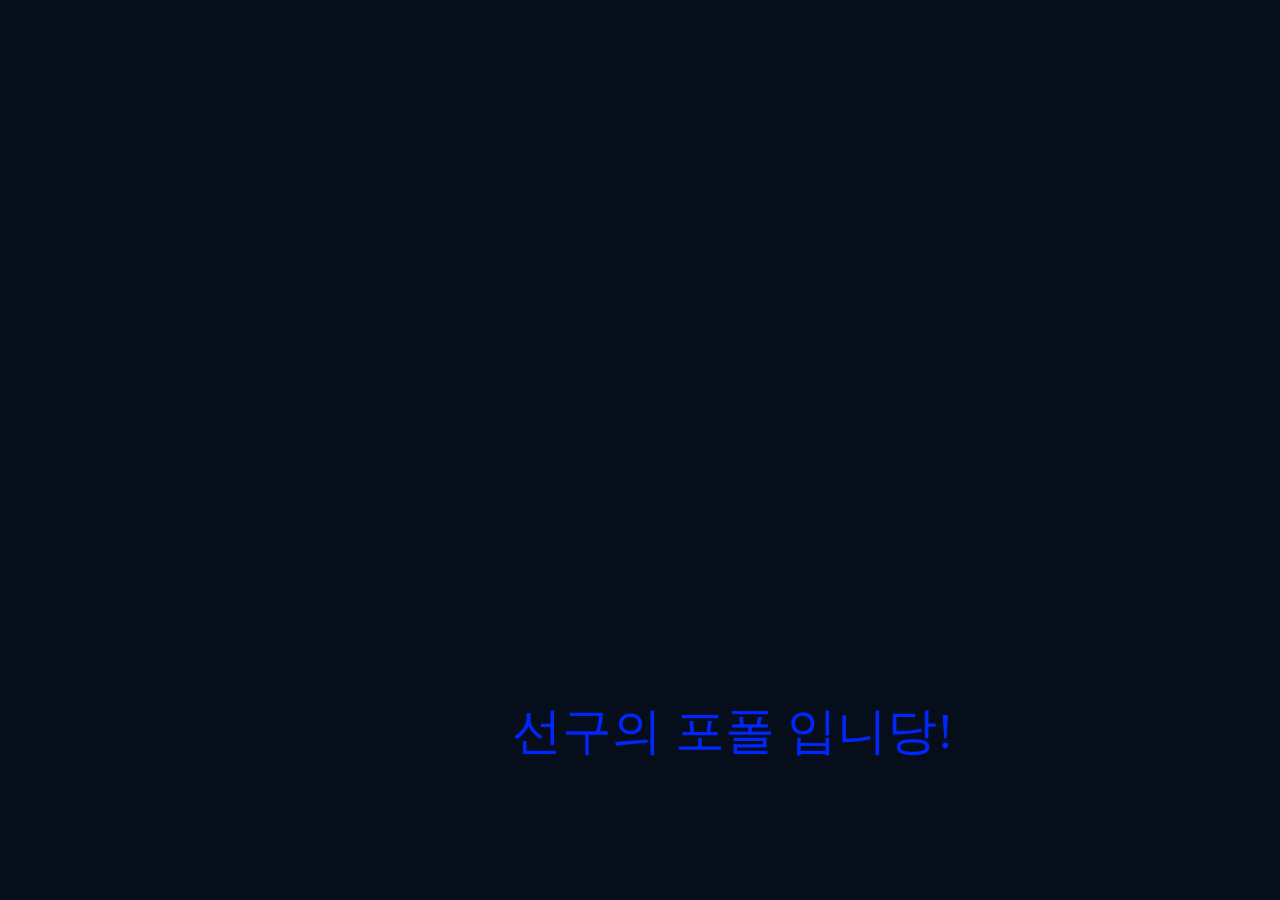
<file: index.html>
<!DOCTYPE html>
<html lang="ko">

<head>
  <meta charset="UTF-8">
  <meta http-equiv="X-UA-Compatible" content="IE=edge">
  <meta name="viewport" content="width=device-width, initial-scale=1.0">
  <meta name="description" content="강선구의 포폴 사이트 입니다!">
  <meta name="author" content="Ksg">
  <meta name="generator" content="SunGu의 사이트">
  <title>KangSunGu</title>
  <meta property="og:type" content="website" />
  <meta property="og:site_name" content="KangSunGu" />
  <meta property="og:title" content="SunGu의 사이트" />
  <meta property="og:description" content="게임기획자의 지망생의 사이트" />
  <meta property="og:image" content="./images/name_seo.png" />
  <!-- 아텐츠주소 대신 자신의 웹페이지 주소로 바꾸세요 -->
  <meta property="og:url" content="https://visionary-fenglisu-8c90d9.netlify.app" />
  <meta property="twitter:card" content="summary" />
  <meta property="twitter:site" content="SunGu의 사이트" />
  <meta property="twitter:title" content="기획자 지망생의 사이트!" />
  <meta property="twitter:description" content="기획자를 꿈꾸는 지망생의 사이트" />
  <meta property="twitter:image" content="./images/name_seo.png" />
  <!-- 아텐츠주소 대신 자신의 웹페이지 주소로 바꾸세요 -->
  <meta property="twitter:url" content="https://visionary-fenglisu-8c90d9.netlify.app" />
  <link rel="icon" href="/favicon.ico" />
  <link rel="stylesheet" href="./main.css">
  <link href="https://fonts.googleapis.com/css?family=Raleway&display=swap" rel="stylesheet">
  <!-- <script defer src="./main.js"></script> -->
</head>

<body>

  <div style="position: fixed; z-index: -1; width: 100%; height: 100%">
      <!-- <iframe width="100%" height="100%" src="https://www.youtube.com/embed/2R6gtTWmihE?loop=1&autoplay=1&mute=1&playlist=2R6gtTWmihE" title="YouTube video player" frameborder="0" allow="accelerometer; autoplay; clipboard-write; encrypted-media; gyroscope; picture-in-picture; web-share" allowfullscreen></iframe> -->
      <!-- <iframe width="100%" height="100%" src="https://www.youtube.com/embed/MA9tpTTOPVY?si=2aO8UpW-vLVEHUyS?loop=1&autoplay=1&mute=1&playlist=MA9tpTTOPVY?si=2aO8UpW-vLVEHUyS" title="YouTube video player" frameborder="0" allow="accelerometer; autoplay; clipboard-write; encrypted-media; gyroscope; picture-in-picture; web-share" allowfullscreen></iframe> -->
      <iframe width="100%" height="100%" src="https://www.youtube.com/embed/MA9tpTTOPVY?si=MW4K1cdVNVeA48G6&loop=1&autoplay=1&mute=1&playlist=MA9tpTTOPVY" title="YouTube video player" frameborder="0" allow="accelerometer; autoplay; clipboard-write; encrypted-media; gyroscope; picture-in-picture; web-share" allowfullscreen></iframe>
  </div>
  <div>
      <a href="/pages/mainpage.html">선구의 포폴 입니당!</a>
  </div>

</body>

</html>
</file>
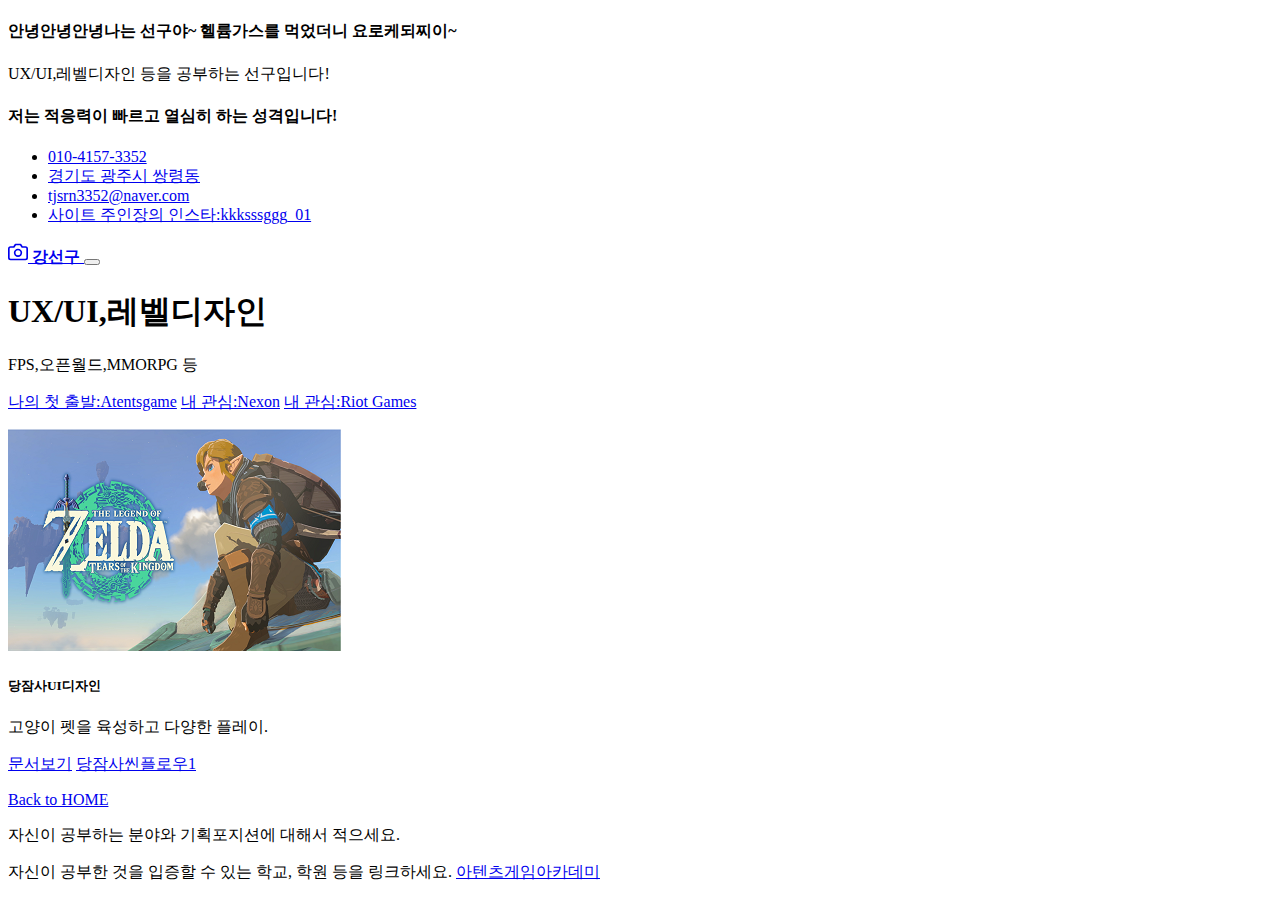
<file: pages/mainpage.html>
<!DOCTYPE html>
<html lang="en">

<head>
  <meta charset="utf-8">
  <meta name="viewport" content="width=device-width, initial-scale=1">
  <meta name="description" content="게임기획자 지망생의 포폴 사이트 입니다!">
  <meta name="author" content="KSG">
  <meta name="generator" content="게임 기획에 관한 전체적인 포폴입니다!">
  <title>자신의메인사이트명을 적으세요</title>
  <meta property="og:type" content="website" />
  <meta property="og:site_name" content="KangSunGu" />
  <meta property="og:title" content="SunGu" />
  <meta property="og:description" content="각종 기획을 구상한 사이트!" />
  <meta property="og:image" content="./images/name_seo.png" />
  <!-- 아텐츠주소 대신 자신의 웹페이지 주소로 바꾸세요 -->
  <meta property="og:url" content="https://visionary-fenglisu-8c90d9.netlify.app" />
  <meta property="twitter:card" content="summary" />
  <meta property="twitter:site" content="KangSunGu" />
  <meta property="twitter:title" content="Sungu의 사이트" />
  <meta property="twitter:description" content="각종 기획을 구상하는 사람!" />
  <meta property="twitter:image" content="./images/name_seo.png" />
  <!-- 아텐츠주소 대신 자신의 웹페이지 주소로 바꾸세요 -->
  <meta property="twitter:url" content="https://visionary-fenglisu-8c90d9.netlify.app" />
  <link rel="icon" href="/favicon.ico" />
  <link rel="canonical" href="https://getbootstrap.com/docs/5.2/examples/album/">

  <!-- CSS only -->
  <link href="https://cdn.jsdelivr.net/npm/bootstrap@5.2.3/dist/css/bootstrap.min.css" rel="stylesheet"
    integrity="sha384-rbsA2VBKQhggwzxH7pPCaAqO46MgnOM80zW1RWuH61DGLwZJEdK2Kadq2F9CUG65" crossorigin="anonymous">
  <!-- JavaScript Bundle with Popper -->
  <script defer src="https://cdn.jsdelivr.net/npm/bootstrap@5.2.3/dist/js/bootstrap.bundle.min.js"
    integrity="sha384-kenU1KFdBIe4zVF0s0G1M5b4hcpxyD9F7jL+jjXkk+Q2h455rYXK/7HAuoJl+0I4" crossorigin="anonymous">
  </script>


  <style>
    .bd-placeholder-img {
      font-size: 1.125rem;
      text-anchor: middle;
      -webkit-user-select: none;
      -moz-user-select: none;
      user-select: none;
    }

    @media (min-width: 768px) {
      .bd-placeholder-img-lg {
        font-size: 3.5rem;
      }
    }

    .b-example-divider {
      height: 3rem;
      background-color: rgba(0, 0, 0, .1);
      border: solid rgba(0, 0, 0, .15);
      border-width: 1px 0;
      box-shadow: inset 0 .5em 1.5em rgba(0, 0, 0, .1), inset 0 .125em .5em rgba(0, 0, 0, .15);
    }

    .b-example-vr {
      flex-shrink: 0;
      width: 1.5rem;
      height: 100vh;
    }

    .bi {
      vertical-align: -.125em;
      fill: currentColor;
    }

    .nav-scroller {
      position: relative;
      z-index: 2;
      height: 2.75rem;
      overflow-y: hidden;
    }

    .nav-scroller .nav {
      display: flex;
      flex-wrap: nowrap;
      padding-bottom: 1rem;
      margin-top: -1px;
      overflow-x: auto;
      text-align: center;
      white-space: nowrap;
      -webkit-overflow-scrolling: touch;
    }
  </style>
</head>

<body>

  <header>
    <div class="collapse bg-primary" id="navbarHeader">
      <div class="container">
        <div class="row">
          <div class="col-sm-8 col-md-7 py-4">
            <h4 class="text-white">안녕안녕안녕나는 선구야~ 헬륨가스를 먹었더니 요로케되찌이~</h4>
            <p class="text-black">UX/UI,레벨디자인 등을 공부하는 선구입니다!</p>
          </div>
          <div class="col-sm-4 offset-md-1 py-4">
            <h4 class="text-white">저는 적응력이 빠르고 열심히 하는 성격입니다!</h4>
            <ul class="list-unstyled">
              <li><a href="#" class="text-white">010-4157-3352</a></li>
              <li><a href="#" class="text-white">경기도 광주시 쌍령동</a></li>
              <li><a href="#" class="text-white">tjsrn3352@naver.com</a></li>
              <li><a href="#" class="text-white">사이트 주인장의 인스타:kkksssggg_01</a></li>
            </ul>
          </div>
        </div>
      </div>
    </div>
    <div class="navbar navbar-dark bg-dark shadow-sm">
      <div class="container">
        <a href="#" class="navbar-brand d-flex align-items-center">
          <svg xmlns="http://www.w3.org/2000/svg" width="20" height="20" fill="none" stroke="currentColor"
            stroke-linecap="round" stroke-linejoin="round" stroke-width="2" aria-hidden="true" class="me-2"
            viewBox="0 0 24 24">
            <path d="M23 19a2 2 0 0 1-2 2H3a2 2 0 0 1-2-2V8a2 2 0 0 1 2-2h4l2-3h6l2 3h4a2 2 0 0 1 2 2z" />
            <circle cx="12" cy="13" r="4" /></svg>
          <strong>강선구</strong>
        </a>
        <button class="navbar-toggler" type="button" data-bs-toggle="collapse" data-bs-target="#navbarHeader"
          aria-controls="navbarHeader" aria-expanded="false" aria-label="Toggle navigation">
          <span class="navbar-toggler-icon"></span>
        </button>
      </div>
    </div>
  </header>

  <main>
    <section class="py-5 text-center container">
      <div class="row py-lg-5">
        <div class="col-lg-6 col-md-8 mx-auto">
          <h1 class="fw-light">UX/UI,레벨디자인</h1>
          <p class="lead text-muted">FPS,오픈월드,MMORPG 등</p>
          <p>
            <a href="https://atentsgame.com/" class="btn btn-primary my-2">나의 첫 출발:Atentsgame</a>
            <a href="https://www.nexon.com/Home/Game" class="btn btn-primary my-2">내 관심:Nexon</a>
            <a href="https://www.riotgames.com/ko?NaPm=ct%3Dlm5s6vr7%7Cci%3Dcheckout%7Ctr%3Dds%7Ctrx%3Dnull%7Chk%3D6fb1e7f01f076ab46a42373001c1e7def9eec6e8" class="btn btn-primary my-2">내 관심:Riot Games</a>
          </p>
        </div>
      </div>
    </section>

    <div class="album py-5 bg-primary">
      <div class="container">
        <div class="row row-cols-1 row-cols-sm-2 row-cols-md-3 g-3">
          <div class="col">
            <div class="card shadow-sm" width="100%">
              <img src="/images/Zelda01.png" class="card-img-top" alt="젤다1">
              <div class="card-body">
                <h5 class="card-title">당잠사UI디자인</h5>
                <p class="card-text">고양이 펫을 육성하고 다양한 플레이.</p>
                <a href="/pages/page01.html" class="btn btn-warning">문서보기</a>
                <a href="/pages/page01 sub1.html" class="btn btn-info">당잠사씬플로우1</a>
              </div>
            </div>
          </div>
          <!-- <div class="col">
            <div class="card shadow-sm" width="100%">
              <img src="/images/Zelda02.jpg" class="card-img-top" alt="젤다2">
              <div class="card-body">
                <h5 class="card-title">기획서2</h5>
                <p class="card-text">블라블라~ 기획서2의 내용을 간략하게 적으세요.</p>
                <a href="/pages/page02.html" class="btn btn-warning">문서보기</a>
                <a href="/pages/page02 sub1.html" class="btn btn-info">씬플로우2</a>
              </div>
            </div>
          </div>
          <div class="col">
            <div class="card shadow-sm" width="100%">
              <img src="/images/Zelda03.jpg" class="card-img-top" alt="젤다3">
              <div class="card-body">
                <h5 class="card-title">기획서3</h5>
                <p class="card-text">블라블라~ 기획서3의 내용을 간략하게 적으세요.</p>
                <a href="/pages/page03.html" class="btn btn-warning">문서보기</a>
                <a href="/pages/page03 sub1.html" class="btn btn-info">씬플로우3</a>
              </div>
            </div>
          </div>
          <div class="col">
            <div class="card shadow-sm" width="100%">
              <img src="/images/Zelda04.jpg" class="card-img-top" alt="젤다4">
              <div class="card-body">
                <h5 class="card-title">기획서4</h5>
                <p class="card-text">블라블라~ 기획서4의 내용을 간략하게 적으세요.</p>
                <a href="/pages/page04.html" class="btn btn-success">문서보기</a>
              </div>
            </div>
          </div>
          <div class="col">
            <div class="card shadow-sm" width="100%">
              <img src="/images/Zelda05.jpg" class="card-img-top" alt="젤다5">
              <div class="card-body">
                <h5 class="card-title">기획서5</h5>
                <p class="card-text">블라블라~ 기획서5의 내용을 간략하게 적으세요.</p>
                <a href="/pages/page05.html" class="btn btn-success">문서보기</a>
              </div>
            </div>
          </div>
          <div class="col">
            <div class="card shadow-sm" width="100%">
              <img src="/images/Zelda06.jpg" class="card-img-top" alt="젤다6">
              <div class="card-body">
                <h5 class="card-title">기획서6</h5>
                <p class="card-text">블라블라~ 기획서6의 내용을 간략하게 적으세요.</p>
                <a href="/pages/page06.html" class="btn btn-success">문서보기</a>
              </div>
            </div>
          </div> -->

        </div>
      </div>
    </div>

  </main>

  <footer class="text-muted py-5">
    <div class="container">
      <p class="float-end mb-1">
        <a href="/index.html">Back to HOME</a>
      </p>
      <p class="mb-1">자신이 공부하는 분야와 기획포지션에 대해서 적으세요.</p>
      <p class="mb-0">자신이 공부한 것을 입증할 수 있는 학교, 학원 등을 링크하세요. <a href="https://atentsgame.com">아텐츠게임아카데미</a> </p>
    </div>
  </footer>

</html>
</file>
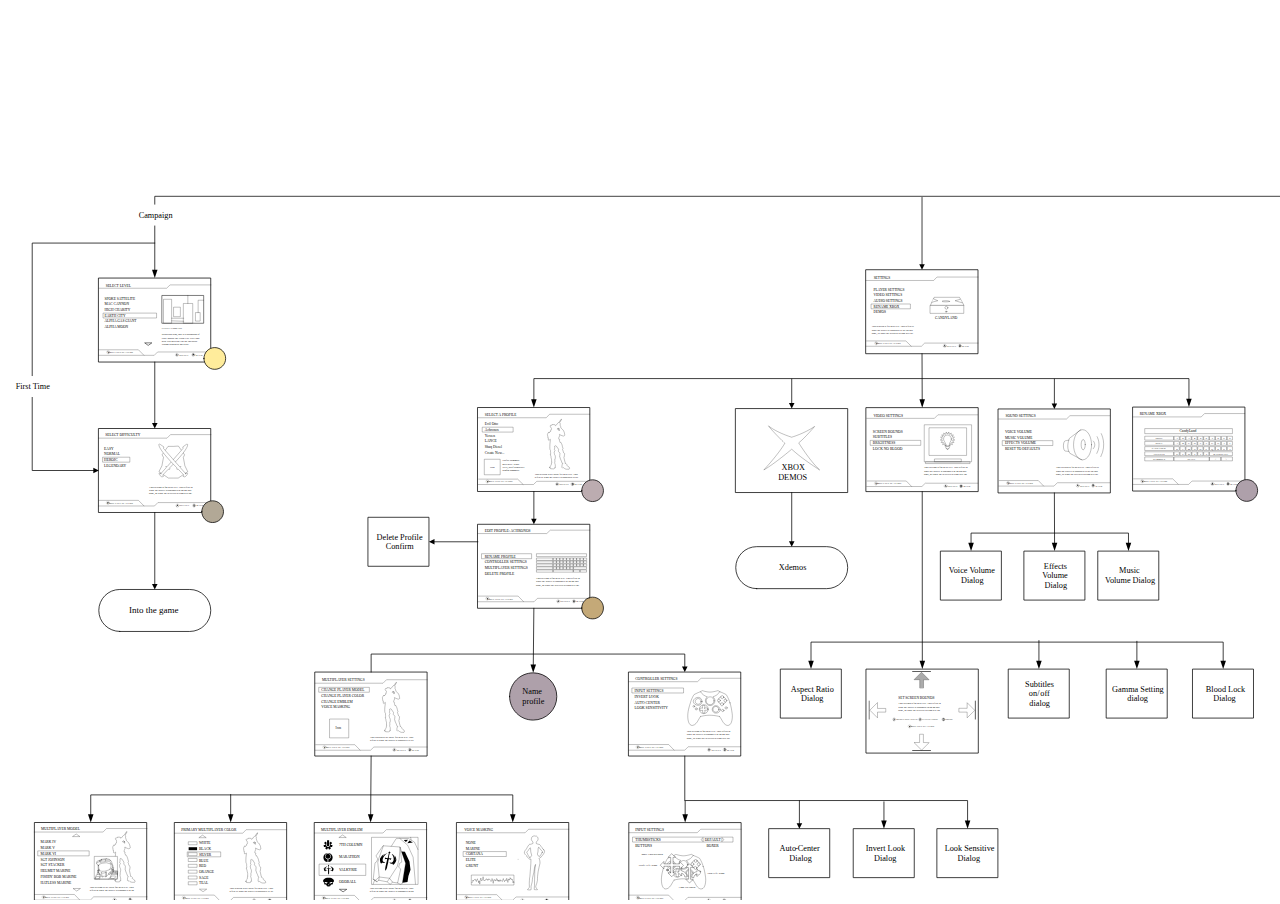
<file: pages/page02 sub1.html>
<!DOCTYPE html>
<html lang="ko">

<head>
  <meta charset="UTF-8">
  <meta http-equiv="X-UA-Compatible" content="IE=edge">
  <meta name="viewport" content="width=device-width, initial-scale=1.0">
  <title>문서이름</title>
  <style>
    #sceneFlow {
      width: 100%;
      height: 100vh;
    }

    body {
      margin: 0;
      padding: 0;
      overflow: hidden;
    }
  </style>
</head>

<body>

  <body>
    <iframe title="document" id="sceneFlow" src="/images/halo2_for+plotter.svg" frameborder="0"></iframe>
  </body>
</body>

</html>
</file>
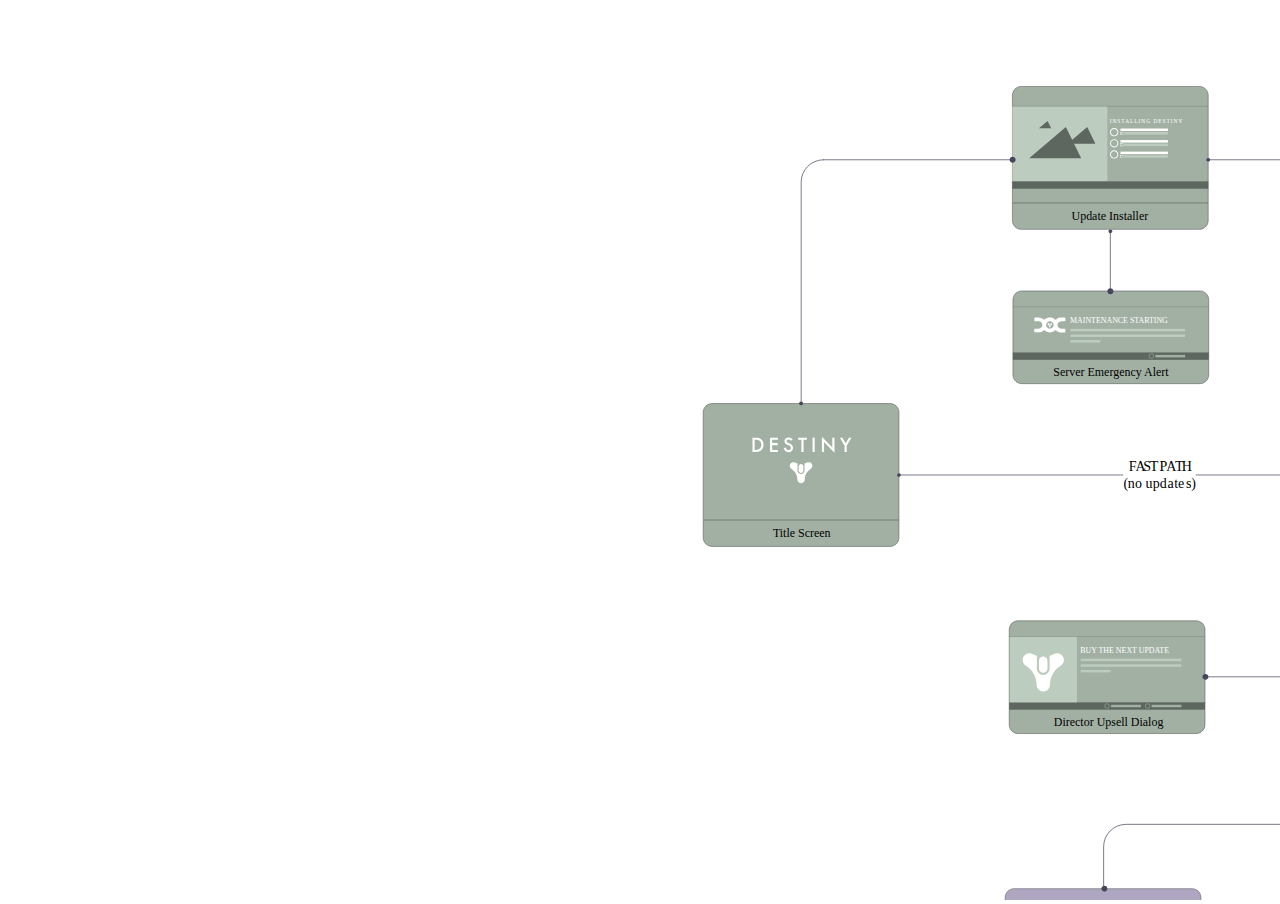
<file: pages/page03 sub1.html>
<!DOCTYPE html>
<html lang="ko">

<head>
  <meta charset="UTF-8">
  <meta http-equiv="X-UA-Compatible" content="IE=edge">
  <meta name="viewport" content="width=device-width, initial-scale=1.0">
  <title>문서이름</title>
  <style>
    #myPDF {
      width: 100%;
      height: 100vh;
    }

    body {
      margin: 0;
      padding: 0;
      overflow: hidden;
    }
  </style>
</head>

<body>

  <body>
    <iframe title="document" id="myPDF" src="/images/Destiny_flowchart_v9.svg" frameborder="0"></iframe>
  </body>
</body>

</html>
</file>
<file: main.css>
body {
  background: #060e1b;
  overflow: hidden;
}
/* canvas {
  display: block;
  position: absolute;
  background: rgb(33, 166, 166);
  top: 0;
  left: 0;
  z-index: 1;
} */
/* img {
  display: none;
} */
a {
  text-decoration: none;
  font-size: 50px;
  color: rgb(0, 38, 255);
  position: absolute;
  bottom: 15%;
  /* right: 5%; */
  left: 40%;
  z-index: 100;
}
</file>
